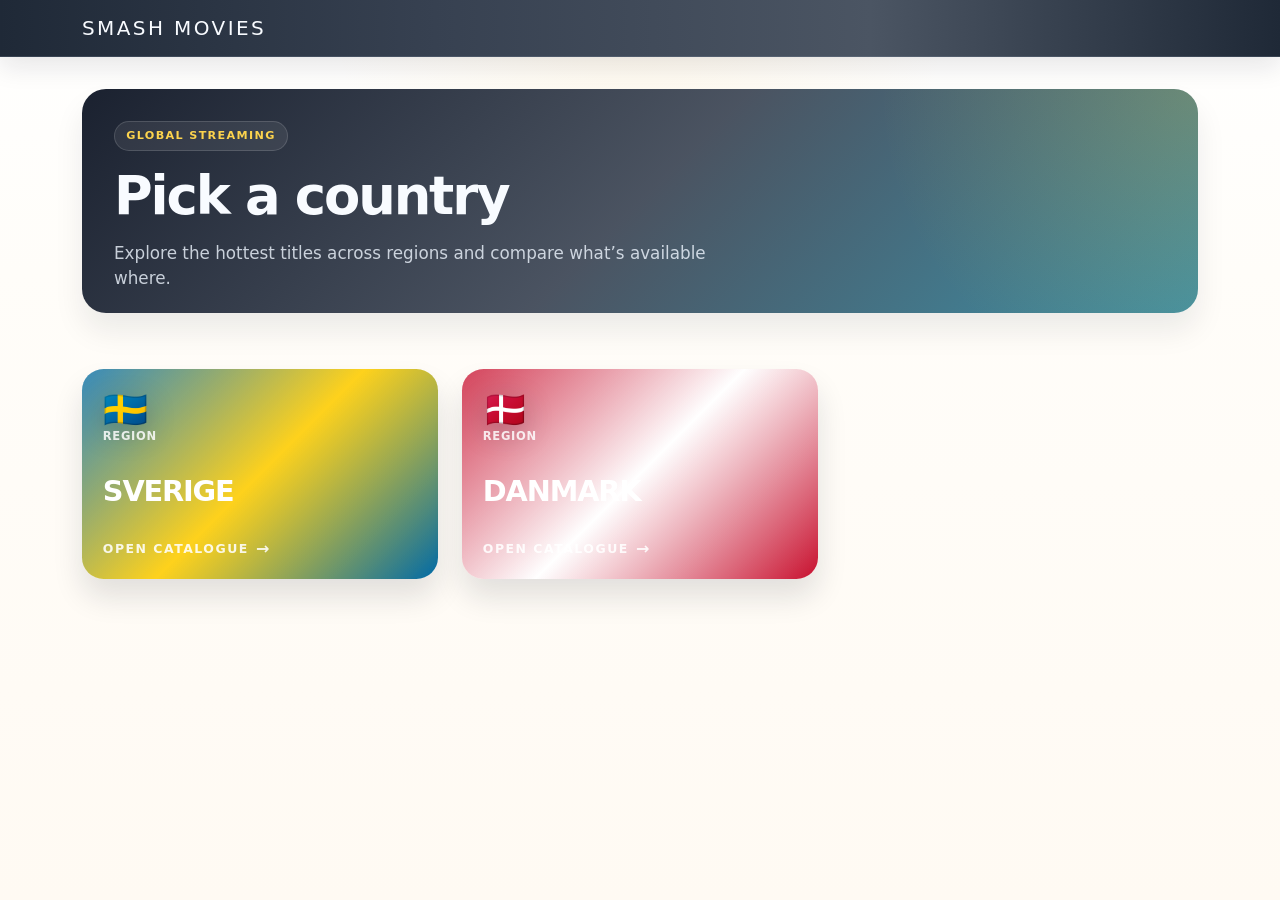
<file: index.html>
<!doctype html>
<html lang="en">
  <head>
    <meta charset="utf-8">
    <meta name="viewport" content="width=device-width, initial-scale=1">
    <title>Smash Movies</title>
    <link href="https://cdn.jsdelivr.net/npm/bootstrap@5.3.2/dist/css/bootstrap.min.css" rel="stylesheet">
    <link rel="stylesheet" href="./static/css/shared.css">
  </head>
  <body>
    <nav class="navbar navbar-dark bg-dark mb-4">
      <div class="container">
        <a class="navbar-brand" href="./index.html">Smash Movies</a>
      </div>
    </nav>

    <main class="container">
      <div id="app"></div>
    </main>

    <script src="https://cdn.jsdelivr.net/npm/bootstrap@5.3.2/dist/js/bootstrap.bundle.min.js"></script>
    <script src="./static/js/root.js"></script>
  </body>
</html>
</file>
<file: static/css/shared.css>
body {
  background:
    radial-gradient(circle at top, rgba(255, 210, 120, 0.12), transparent 28%),
    linear-gradient(180deg, #ffffff 0%, #fffdf9 30%, #fffaf3 100%);
  min-height: 100vh;
}

.navbar {
  background: linear-gradient(90deg, #1f2937 0%, #374151 34%, #4b5563 68%, #1f2937 100%) !important;
  border-bottom: 1px solid rgba(148, 163, 184, 0.2);
  box-shadow: 0 10px 26px rgba(17, 24, 39, 0.1);
}

.navbar-brand,
.navbar-text {
  letter-spacing: 0.12em;
  text-transform: uppercase;
  color: #f8fbff !important;
}

.navbar-text {
  background: linear-gradient(135deg, #fff4d6, #fcd34d 40%, #f9a8d4);
  -webkit-background-clip: text;
  background-clip: text;
  color: transparent !important;
  font-weight: 800;
}

.navbar-kicker {
  display: inline-block;
  margin: 0;
  padding: 0;
  background: transparent;
  border: none;
  border-radius: 0;
  text-transform: uppercase;
  letter-spacing: 0.12em;
  font-size: 0.7rem;
  color: #fcd34d;
  font-weight: 800;
}

.list-kicker {
  display: inline-block;
  margin-bottom: 0;
  padding: 0.25rem 0.55rem;
  border-radius: 999px;
  background: rgba(255, 255, 255, 0.08);
  border: 1px solid rgba(255, 255, 255, 0.14);
  text-transform: uppercase;
  letter-spacing: 0.12em;
  font-size: 0.62rem;
  color: #fcd34d;
  font-weight: 800;
}

.landing-shell {
  padding: 0.5rem 0 2.5rem;
}

.hero-panel {
  position: relative;
  overflow: hidden;
  border-radius: 1.5rem;
  padding: 2rem 2rem 1.4rem;
  margin-bottom: 2rem;
  background: linear-gradient(135deg, rgba(17, 24, 39, 0.96), rgba(55, 65, 81, 0.9), rgba(14, 116, 144, 0.8));
  border: none;
  box-shadow: 0 18px 30px rgba(15, 23, 42, 0.08);
}

.hero-panel::before {
  content: "";
  position: absolute;
  inset: 0;
  background: radial-gradient(circle at top right, rgba(251, 191, 36, 0.22), transparent 28%);
  pointer-events: none;
}

.hero-panel > * {
  position: relative;
  z-index: 1;
}

.hero-kicker {
  display: inline-block;
  margin-bottom: 0.8rem;
  padding: 0.35rem 0.7rem;
  border-radius: 999px;
  background: rgba(255, 255, 255, 0.08);
  border: 1px solid rgba(255, 255, 255, 0.14);
  text-transform: uppercase;
  letter-spacing: 0.12em;
  font-size: 0.7rem;
  color: #fcd34d;
  font-weight: 800;
}

.hero-panel h1 {
  margin: 0;
  color: #f8fbff;
  font-size: clamp(2.1rem, 5vw, 3.3rem);
  font-weight: 900;
  letter-spacing: -0.04em;
}

.hero-panel p {
  margin: 0.85rem 0 0;
  max-width: 38rem;
  color: rgba(239, 246, 255, 0.8);
  font-size: 1.05rem;
}

.country-grid,
.movie-grid {
  margin-top: 0.5rem;
}

.country-card,
.movie-card {
  min-height: 100%;
  background: rgba(255, 255, 255, 0.9);
  border: 1px solid rgba(209, 213, 219, 0.76);
  box-shadow: 0 18px 30px rgba(15, 23, 42, 0.06);
  backdrop-filter: blur(10px);
}

.country-card {
  position: relative;
  cursor: pointer;
  overflow: hidden;
  border: none;
  border-radius: 1.35rem;
  background: var(--country-gradient, linear-gradient(135deg, #0f172a, #374151));
  box-shadow: 0 18px 30px rgba(15, 23, 42, 0.12);
  transition: transform 0.18s ease, box-shadow 0.18s ease;
}

.country-card::before {
  content: "";
  position: absolute;
  inset: 0;
  background: linear-gradient(135deg, rgba(255,255,255,0.22), rgba(255,255,255,0));
  pointer-events: none;
}

.country-card:hover {
  transform: translateY(-4px);
  box-shadow: 0 24px 38px rgba(15, 23, 42, 0.16);
}

.country-card .card-body {
  position: relative;
  z-index: 1;
  min-height: 210px;
  display: flex;
  flex-direction: column;
  justify-content: space-between;
  padding: 1.4rem 1.3rem 1.15rem;
  color: #ffffff;
}

.country-flag {
  font-size: 2.25rem;
  line-height: 1;
  filter: drop-shadow(0 8px 14px rgba(15, 23, 42, 0.22));
}

.country-name {
  margin: 0;
  font-size: clamp(1.8rem, 2.2vw, 2.5rem);
  letter-spacing: -0.04em;
  font-weight: 900;
  text-transform: uppercase;
}

.country-subtitle {
  margin: 0;
  opacity: 0.84;
  letter-spacing: 0.06em;
  text-transform: uppercase;
  font-size: 0.72rem;
  font-weight: 800;
}

.country-link {
  font-size: 0.78rem;
  letter-spacing: 0.12em;
  text-transform: uppercase;
  font-weight: 800;
  color: rgba(255,255,255,0.88);
  display: inline-flex;
  align-items: center;
  gap: 0.45rem;
}

.country-link::after {
  content: "→";
  font-size: 1rem;
}

.list-hero {
  position: relative;
  z-index: 0;
  margin-bottom: 1.1rem;
  padding: 0.8rem 1rem 0.7rem;
  border-radius: 0 0 1.2rem 1.2rem;
  min-height: auto;
  background: linear-gradient(135deg, rgba(17, 24, 39, 0.78), rgba(55, 65, 81, 0.72), rgba(14, 116, 144, 0.42));
  border: none;
  box-shadow: 0 12px 22px rgba(15, 23, 42, 0.05);
}

.list-hero::before {
  background: radial-gradient(circle at left center, rgba(251, 191, 36, 0.16), transparent 35%);
}

.list-top-row {
  display: flex;
  align-items: center;
  justify-content: space-between;
  gap: 1rem;
  flex-wrap: wrap;
}

.list-title-group {
  display: inline-flex;
  align-items: center;
  gap: 0.75rem;
  flex-wrap: nowrap;
  white-space: nowrap;
}

.list-title-group .list-kicker,
.list-title-group h1 {
  display: inline-flex;
  align-items: center;
}

.list-hero h1 {
  margin: 0;
  font-size: clamp(1.2rem, 2vw, 1.7rem);
  line-height: 1.1;
}

.list-meta,
.list-count {
  display: inline-flex;
  align-items: center;
  gap: 0.6rem;
  padding: 0.2rem 0.65rem;
  border-radius: 999px;
  background: rgba(255, 255, 255, 0.06);
  border: 1px solid rgba(255, 255, 255, 0.12);
  color: rgba(239, 246, 255, 0.75);
  font-size: 0.7rem;
  letter-spacing: 0.08em;
  text-transform: uppercase;
  font-weight: 700;
}

.list-count {
  background: rgba(252, 211, 77, 0.12);
  border-color: rgba(252, 211, 77, 0.28);
  color: #fef3c7;
  box-shadow: inset 0 0 0 1px rgba(255, 255, 255, 0.04);
}

.list-service-host {
  display: flex;
  align-items: center;
  gap: 0.65rem;
  flex-wrap: wrap;
}

@media (max-width: 768px) {
  .navbar-kicker,
  .list-kicker {
    display: none !important;
  }
}

.movie-card {
  border-radius: 0.75rem;
}

.service-filter-host {
  position: relative;
  display: flex;
  align-items: center;
  justify-content: center;
  flex: 1 1 auto;
  min-width: 0;
  margin: 0 auto;
}

.service-filter-bar {
  display: flex;
  justify-content: center;
  align-items: center;
  flex-wrap: wrap;
  gap: 0.6rem;
  margin: 0;
  max-width: 100%;
}

.service-filter-btn {
  border: 1px solid rgba(148, 163, 184, 0.65);
  background: rgba(148, 163, 184, 0.18);
  color: rgba(15, 23, 42, 0.78);
  border-radius: 999px;
  padding: 0.55rem 1rem;
  font-weight: 700;
  letter-spacing: 0.03em;
  transition: all 0.18s ease;
  box-shadow: 0 6px 16px rgba(15, 23, 42, 0.04);
  opacity: 0.8;
}

.service-filter-btn:hover {
  transform: translateY(-1px);
  opacity: 1;
}

.service-filter-btn.active {
  opacity: 1;
  color: #ffffff;
  box-shadow: 0 10px 20px rgba(15, 23, 42, 0.15);
}

.service-badge {
  display: inline-flex;
  align-items: center;
  padding: 0.25rem 0.55rem;
  border-radius: 999px;
  border: 1px solid transparent;
  font-size: 0.68rem;
  font-weight: 800;
  letter-spacing: 0.04em;
  text-transform: uppercase;
}

.service-netflix.active,
.service-netflix.service-badge {
  background: linear-gradient(135deg, #dc3545, #e85d6d);
  border-color: transparent;
}

.service-hbo.active,
.service-hbo.service-badge {
  background: linear-gradient(135deg, #0f766e, #14b8a6);
  border-color: transparent;
  color: #ecfeff;
}

.service-prime.active,
.service-prime.service-badge {
  background: linear-gradient(135deg, #f4b400, #facc15);
  border-color: transparent;
  color: #3f2c00;
}

.service-apple.active,
.service-apple.service-badge {
  background: linear-gradient(135deg, #8b5cf6, #a78bfa);
  border-color: transparent;
  color: #ffffff;
}

.service-disney.active,
.service-disney.service-badge {
  background: linear-gradient(135deg, #1d4ed8, #60a5fa);
  border-color: transparent;
  color: #eff6ff;
}

.poster-shell {
  position: relative;
  height: 270px;
  overflow: hidden;
  border-radius: 6px 6px 0 0;
  border-bottom: 1px solid rgba(251, 191, 36, 0.32);
  background: linear-gradient(135deg, rgba(55, 65, 81, 0.75), rgba(148, 163, 184, 0.48), rgba(251, 191, 36, 0.22));
  box-shadow: inset 0 0 0 1px rgba(255, 255, 255, 0.12);
}

.poster-shell::before {
  content: "";
  position: absolute;
  inset: -8% -5% -8% -5%;
  background-size: cover;
  background-position: center;
  background-image: var(--poster-bg, none);
  filter: blur(16px) brightness(0.7) saturate(1.2);
  transform: scale(1.16);
  opacity: 0.9;
}

.poster-shell::after {
  content: "";
  position: absolute;
  inset: 0;
  background: linear-gradient(180deg, rgba(255, 255, 255, 0.14), rgba(15, 23, 42, 0.18));
}

.poster-image {
  position: relative;
  z-index: 1;
  display: block;
  width: auto;
  max-width: 100%;
  height: 100%;
  margin: 0 auto;
  object-fit: contain;
  filter: drop-shadow(0 10px 18px rgba(15, 23, 42, 0.36));
}
</file>
